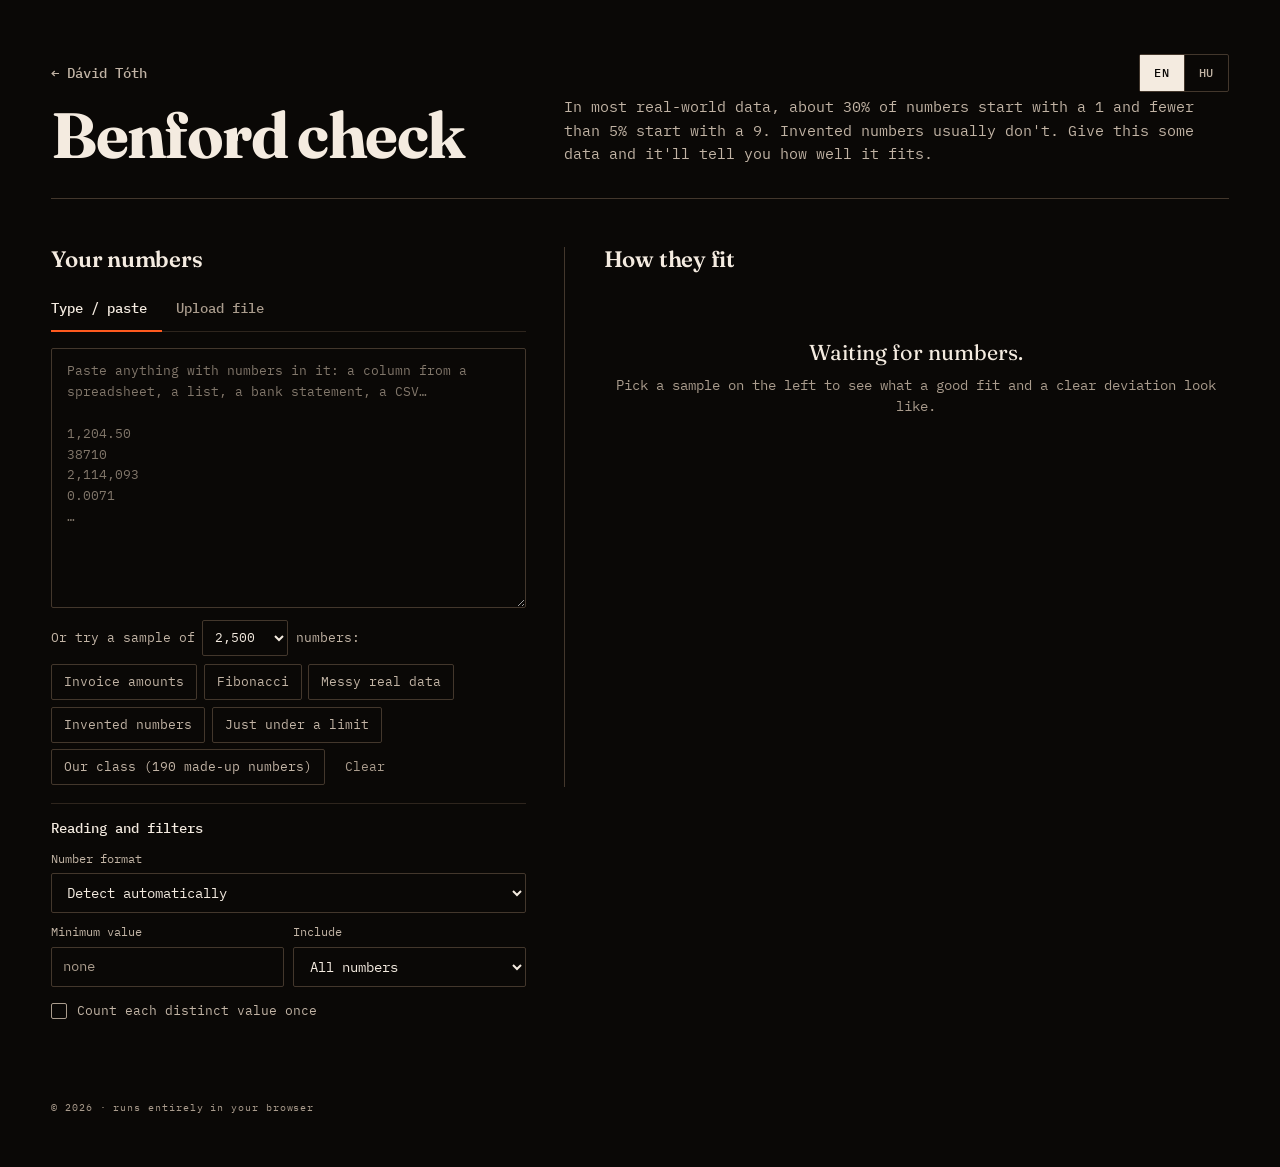
<file: benford/index.html>
<!DOCTYPE html>
<html lang="en">
<head>
<meta charset="UTF-8" />
<meta name="viewport" content="width=device-width, initial-scale=1, viewport-fit=cover" />

<title data-i18n="docTitle">Benford check · Dávid Tóth</title>
<meta name="description" content="Paste numbers or drop a file and see how closely their leading digits follow Benford's law. Shows a chart and conformity statistics. A deviation is a reason to look closer, not proof of fraud." />
<meta name="theme-color" content="#0a0806" />
<link rel="canonical" href="https://tothdavid.eu/benford/" />

<meta property="og:type" content="website" />
<meta property="og:title" content="Benford check" />
<meta property="og:description" content="Do your numbers follow Benford's law? Paste or upload data and find out." />
<meta property="og:url" content="https://tothdavid.eu/benford/" />

<link rel="preconnect" href="https://fonts.googleapis.com" />
<link rel="preconnect" href="https://fonts.gstatic.com" crossorigin />
<link rel="stylesheet" href="https://fonts.googleapis.com/css2?family=Fraunces:opsz,wght,SOFT,WONK@9..144,300..900,0..100,0..1&family=IBM+Plex+Mono:wght@400;500&display=swap" />
<link rel="stylesheet" href="/benford/benford.css" />
</head>

<body>

<header class="masthead">
  <div class="topbar">
    <a class="home" href="/" data-i18n="home">Dávid Tóth</a>
    <div class="lang" role="group" aria-label="Language / Nyelv">
      <button type="button" data-lang="en" aria-pressed="true">EN</button>
      <button type="button" data-lang="hu" aria-pressed="false">HU</button>
    </div>
  </div>
  <h1 class="title" data-i18n="title">Benford check</h1>
  <p class="lede" data-i18n-html="lede">
    In most real-world data, about 30% of numbers start with a&nbsp;1 and fewer than 5% start with a&nbsp;9.
    Invented numbers usually don't. Give this some data and it'll tell you how well it fits.
  </p>
</header>

<main class="layout">

  <!-- ============ input ============ -->
  <section class="panel input" aria-labelledby="input-h">
    <h2 id="input-h" class="panel-h" data-i18n="inputH">Your numbers</h2>

    <div class="tabs" role="tablist" data-i18n-attr="aria-label:inputMethod" aria-label="Input method">
      <button class="tab is-active" type="button" role="tab" id="tab-paste" aria-controls="pane-paste" aria-selected="true" data-i18n="tabPaste">Type / paste</button>
      <button class="tab" type="button" role="tab" id="tab-file" aria-controls="pane-file" aria-selected="false" tabindex="-1" data-i18n="tabFile">Upload file</button>
    </div>

    <div class="pane" id="pane-paste" role="tabpanel" aria-labelledby="tab-paste">
      <label class="sr" for="numbers" data-i18n="numbersLabel">Numbers</label>
      <textarea id="numbers" spellcheck="false" autocomplete="off" data-i18n-attr="placeholder:placeholder"
        placeholder="Paste anything with numbers in it: a column from a spreadsheet, a list, a bank statement, a CSV…&#10;&#10;1,204.50&#10;38710&#10;2,114,093&#10;0.0071&#10;…"></textarea>
      <div class="samples">
        <div class="samples-head">
          <span class="samples-label" data-i18n="sampleBefore">Or try a sample of</span>
          <select class="size" id="sample-size" data-i18n-attr="aria-label:sampleSize" aria-label="Sample size">
            <option value="300">300</option>
            <option value="1000">1,000</option>
            <option value="2500" selected>2,500</option>
            <option value="5000">5,000</option>
            <option value="20000">20,000</option>
          </select>
          <span class="samples-label" data-i18n="sampleAfter">numbers:</span>
        </div>
        <button class="chip" type="button" data-sample="invoices" data-i18n="sInvoices">Invoice amounts</button>
        <button class="chip" type="button" data-sample="fib" data-i18n="sFib">Fibonacci</button>
        <button class="chip" type="button" data-sample="messy" data-i18n="sMessy">Messy real data</button>
        <button class="chip" type="button" data-sample="invented" data-i18n="sInvented">Invented numbers</button>
        <button class="chip" type="button" data-sample="limit" data-i18n="sLimit">Just under a limit</button>
      <button class="chip" type="button" data-sample="class" data-i18n="sClass">Our class (190 made-up numbers)</button>
        <button class="chip ghost" type="button" data-sample="clear" data-i18n="sClear">Clear</button>
      </div>
    </div>

    <div class="pane" id="pane-file" role="tabpanel" aria-labelledby="tab-file" hidden>
      <label class="drop" id="drop">
        <input type="file" id="file" accept=".csv,.tsv,.txt,.json,.xlsx,.xls,.ods,text/*" />
        <span class="drop-big" data-i18n="dropBig">Drop a file here</span>
        <span class="drop-small" data-i18n="dropSmall">or click to choose · CSV, TSV, TXT, JSON, XLSX, ODS</span>
        <span class="drop-note" data-i18n="dropNote">Read in your browser. Nothing is uploaded anywhere.</span>
      </label>
      <p class="file-status" id="file-status" aria-live="polite"></p>
    </div>

    <fieldset class="columns" id="columns" hidden>
      <legend data-i18n="colsLegend">Columns to include</legend>
      <div class="col-list" id="col-list"></div>
      <p class="col-note" data-i18n="colsNote">IDs, dates, years and codes aren't Benford data, so they start switched off.</p>
    </fieldset>

    <fieldset class="opts">
      <legend data-i18n="optsLegend">Reading and filters</legend>
      <label class="field field-wide">
        <span data-i18n="fmtLabel">Number format</span>
        <select id="opt-format">
          <option value="auto" selected data-i18n="fmtAuto">Detect automatically</option>
          <option value="dot" data-i18n="fmtDot">1,234.56 (decimal point)</option>
          <option value="comma" data-i18n="fmtComma">1 234,56 or 1.234,56 (decimal comma)</option>
        </select>
      </label>
      <div class="opt-row">
        <label class="field">
          <span data-i18n="minLabel">Minimum value</span>
          <input type="number" id="opt-min" min="0" step="any" inputmode="decimal" placeholder="none" data-i18n-attr="placeholder:minNone" />
        </label>
        <label class="field">
          <span data-i18n="signLabel">Include</span>
          <select id="opt-sign">
            <option value="all" data-i18n="signAll">All numbers</option>
            <option value="pos" data-i18n="signPos">Positive only</option>
            <option value="neg" data-i18n="signNeg">Negative only</option>
          </select>
        </label>
      </div>
      <label class="check">
        <input type="checkbox" id="opt-unique" />
        <span data-i18n="uniqueLabel">Count each distinct value once</span>
      </label>
    </fieldset>

    <p class="parsed" id="parsed" aria-live="polite"></p>
  </section>

  <!-- ============ results ============ -->
  <section class="panel results" id="results" aria-labelledby="results-h" aria-live="polite">
    <h2 id="results-h" class="panel-h" data-i18n="resultsH">How they fit</h2>

    <div class="empty" id="empty">
      <p data-i18n="emptyMain">Waiting for numbers.</p>
      <p class="muted" data-i18n="emptySub">Pick a sample on the left to see what a good fit and a clear deviation look like.</p>
    </div>

    <div class="report" id="report" hidden>

      <p class="tests-h" id="tests-h" data-i18n="testsH">Four tests. Pick one to see its details.</p>
      <div class="tests" role="radiogroup" aria-labelledby="tests-h">
        <label class="test"><input type="radio" name="test" value="first" checked /><span class="test-box"><span class="test-name" data-i18n="t_first">First digit</span><span class="test-val" id="tv-first">–</span></span></label>
        <label class="test"><input type="radio" name="test" value="second" /><span class="test-box"><span class="test-name" data-i18n="t_second">Second digit</span><span class="test-val" id="tv-second">–</span></span></label>
        <label class="test"><input type="radio" name="test" value="firstTwo" /><span class="test-box"><span class="test-name" data-i18n="t_firstTwo">First two digits</span><span class="test-val" id="tv-firstTwo">–</span></span></label>
        <label class="test"><input type="radio" name="test" value="lastTwo" /><span class="test-box"><span class="test-name" data-i18n="t_lastTwo">Last two digits</span><span class="test-val" id="tv-lastTwo">–</span></span></label>
      </div>
      <p class="test-note" id="test-note"></p>

      <div class="verdict">
        <p class="verdict-label" id="verdict-label"></p>
        <p class="verdict-sub" id="verdict-sub"></p>
        <div class="scale" id="scale" aria-hidden="true">
          <div class="scale-track" id="scale-track">
            <span class="z z1"></span><span class="z z2"></span><span class="z z3"></span><span class="z z4"></span>
            <span class="scale-mark" id="scale-mark"></span>
          </div>
          <div class="scale-labels" id="scale-labels">
            <span data-i18n="zClose">close</span><span data-i18n="zAcceptable">acceptable</span><span data-i18n="zMarginal">marginal</span><span data-i18n="zNon">nonconforming</span>
          </div>
        </div>
        <p class="caveat" data-i18n="caveat">A deviation means the numbers may be worth a closer look. It doesn't prove fraud or manipulation, and a good fit doesn't prove the data is genuine.</p>
      </div>

      <ul class="warnings" id="warnings"></ul>

      <p class="detail-empty" id="detail-empty" hidden></p>
      <div id="detail">
      <figure class="chart-wrap">
        <figcaption class="legend">
          <span class="key key-obs" data-i18n="keyObs">Your data</span>
          <span class="key key-exp" id="key-exp">Benford's law</span>
          <span class="key key-band" data-i18n="keyBand">Normal range for this many numbers</span>
        </figcaption>
        <div class="chart" id="chart"></div>
        <div class="tip" id="tip" hidden></div>
      </figure>

      <dl class="stats" id="stats">
        <div class="stat">
          <dt data-i18n="stN">Numbers</dt>
          <dd id="s-n">–</dd>
        </div>
        <div class="stat">
          <dt data-i18n="stR">Correlation</dt>
          <dd id="s-r">–</dd>
          <p class="stat-note" id="s-r-note"></p>
        </div>
        <div class="stat">
          <dt data-i18n="stMad">Mean abs. deviation</dt>
          <dd id="s-mad">–</dd>
          <p class="stat-note" id="s-mad-note"></p>
        </div>
        <div class="stat">
          <dt data-i18n="stP">Chi-square p</dt>
          <dd id="s-p">–</dd>
          <p class="stat-note" id="s-p-note"></p>
        </div>
      </dl>

      <p class="table-note" id="table-note" hidden></p>
      <div class="table-wrap">
        <table class="digits">
          <caption class="sr" data-i18n="tableCaption">Digit counts for the selected test</caption>
          <thead>
            <tr><th scope="col" id="th-bin">Digit</th><th scope="col" data-i18n="thCount">Count</th><th scope="col" data-i18n="thYours">Yours</th><th scope="col" id="th-exp">Benford</th><th scope="col" data-i18n="thDiff">Diff (pts)</th><th scope="col">z</th></tr>
          </thead>
          <tbody id="digit-rows"></tbody>
        </table>
      </div>

      <div class="export">
        <button class="chip" type="button" id="dl-png" data-i18n="dlPng">Download chart (PNG)</button>
        <button class="chip" type="button" id="dl-csv" data-i18n="dlCsv">Download CSV</button>
        <button class="chip" type="button" id="copy-sum" data-i18n="copySum">Copy summary</button>
        <span class="export-status" id="export-status" aria-live="polite"></span>
      </div>
      </div>

      <details class="about">
        <summary data-i18n="aboutSummary">How this works</summary>
        <div data-i18n-html="aboutBody">
        <p>
          Every non-zero number's first significant digit is counted (0.0071 counts as a 7). Benford's law says digit
          <i>d</i> should lead with probability log<sub>10</sub>(1 + 1/<i>d</i>).
        </p>
        </div>
      </details>
    </div>
  </section>

</main>

<footer class="foot">
  <small data-i18n="foot">&copy; 2026 · runs entirely in your browser</small>
</footer>

<script src="/lang.js"></script>
<script src="/benford/i18n.js"></script>
<script src="/benford/benford.js"></script>
</body>
</html>
</file>
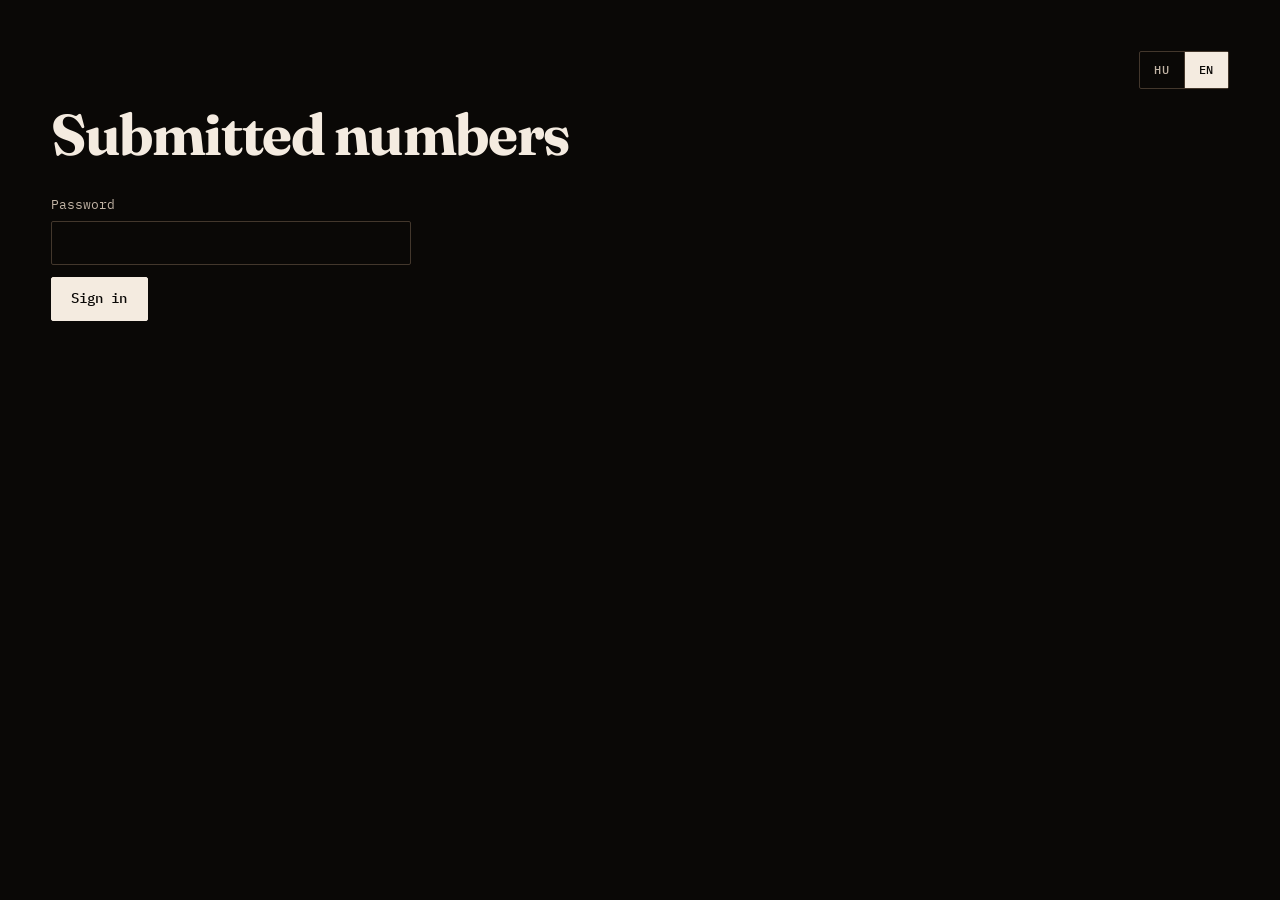
<file: szamok/admin/index.html>
<!DOCTYPE html>
<html lang="hu">
<head>
<meta charset="UTF-8" />
<meta name="viewport" content="width=device-width, initial-scale=1, viewport-fit=cover" />
<meta name="robots" content="noindex, nofollow" />

<title data-i18n="docTitle">Admin</title>
<meta name="theme-color" content="#0a0806" />

<link rel="preconnect" href="https://fonts.googleapis.com" />
<link rel="preconnect" href="https://fonts.gstatic.com" crossorigin />
<link rel="stylesheet" href="https://fonts.googleapis.com/css2?family=Fraunces:opsz,wght,SOFT,WONK@9..144,300..900,0..100,0..1&family=IBM+Plex+Mono:wght@400;500&display=swap" />
<link rel="stylesheet" href="/szamok/szamok.css" />
</head>

<body>

<main class="admin">
  <div class="topbar">
    <span></span>
    <div class="topbar-right bar-group">
      <button class="btn btn-quiet btn-small" type="button" id="logout" hidden data-i18n="logout">Kilépés</button>
      <div class="lang" role="group" aria-label="Nyelv / Language">
        <button type="button" data-lang="hu" aria-pressed="true">HU</button>
        <button type="button" data-lang="en" aria-pressed="false">EN</button>
      </div>
    </div>
  </div>

  <h1 class="title" data-i18n="title">Beküldött számok</h1>

  <!-- ============ login ============ -->
  <form class="login" id="login" novalidate>
    <label class="field">
      <span data-i18n="password">Jelszó</span>
      <input type="password" id="password" autocomplete="current-password" />
    </label>
    <div><button class="btn" type="submit" data-i18n="signIn">Belépés</button></div>
    <p class="msg is-error" id="login-msg" role="status" aria-live="polite"></p>
  </form>

  <!-- ============ not set up ============ -->
  <section class="setup" id="setup" hidden>
    <h2 data-i18n="setupH">Még nincs beállítva</h2>
    <div data-i18n-html="setupBody"></div>
  </section>

  <!-- ============ dashboard ============ -->
  <section id="dash" hidden>
    <div class="bar">
      <span class="status" id="status"></span>
      <button class="btn btn-quiet btn-small" type="button" id="toggle-open"></button>
    </div>

    <p class="share">
      <span data-i18n="shareLabel">A résztvevőknek ezt a címet add meg:</span>
      <code id="share-url"></code>
      <button class="btn btn-quiet btn-small" type="button" id="copy-link" data-i18n="copyLink">Link másolása</button>
    </p>

    <div class="overview">
      <div>
        <dl class="figures">
          <div class="figure"><dt data-i18n="figSubs">Beküldés</dt><dd id="f-subs">0</dd></div>
          <div class="figure"><dt data-i18n="figNums">Szám</dt><dd id="f-nums">0</dd></div>
        </dl>
        <div class="tools">
          <button class="btn btn-small" type="button" id="open-benford" data-i18n="openBenford">Megnyitás a Benford-ellenőrzőben</button>
          <button class="btn btn-quiet btn-small" type="button" id="copy-nums" data-i18n="copyNums">Számok másolása</button>
          <button class="btn btn-quiet btn-small" type="button" id="dl-csv" data-i18n="dlCsv">CSV letöltése</button>
        </div>
        <label class="check">
          <input type="checkbox" id="auto" checked />
          <span data-i18n="auto">Frissítés 10 másodpercenként</span>
        </label>
        <p class="tools-note" id="tools-note" role="status" aria-live="polite"></p>
      </div>

      <div class="mini">
        <p class="mini-h" data-i18n="miniH">Első számjegyek eddig, a Benford-törvény görbéjével</p>
        <div id="mini-chart"></div>
        <p class="mini-note" id="mini-note"></p>
      </div>
    </div>

    <h2 class="subs-h" data-i18n="subsH">Beküldések</h2>
    <div class="table-wrap">
      <table class="subs">
        <thead>
          <tr><th data-i18n="thWhen">Idő</th><th data-i18n="thName">Név</th><th data-i18n="thNums">Számok</th><th></th></tr>
        </thead>
        <tbody id="subs"></tbody>
      </table>
    </div>
    <p class="empty-note" id="subs-empty" hidden data-i18n="subsEmpty">Még nincs beküldés.</p>
  </section>
</main>

<script src="/lang.js"></script>
<script src="/szamok/admin/admin.js"></script>
</body>
</html>
</file>
<file: benford/benford.css>
/* ============================================================
   tothdavid.eu / benford
   Same ground as the home page: warm obsidian, one ember accent.
   ============================================================ */

:root {
  color-scheme: dark;
  --ink-900: #0a0806;
  --ink-800: #14100c;
  --ink-700: #1d1712;
  --line:    #2e251d;
  --line-2:  #43372c;

  --paper:   #f4ebe0;
  --paper-2: #c2b4a5;
  --paper-3: #aa9c8d;

  --accent:     #ff5a1f;
  --accent-lit: #ff8a53;
  --ok:   #b9c98a;
  --warn: #f0b35a;

  --r: 2px;
  --gutter: clamp(1rem, 4vw, 3.25rem);
  --ease: cubic-bezier(0.22, 0.61, 0.36, 1);
}

*, *::before, *::after { box-sizing: border-box; }

html { background: var(--ink-900); }

body {
  margin: 0;
  min-height: 100dvh;
  color: var(--paper);
  font-family: "IBM Plex Mono", ui-monospace, SFMono-Regular, Menlo, monospace;
  font-size: 14px;
  line-height: 1.55;
  -webkit-font-smoothing: antialiased;
  background: var(--ink-900);
  padding: var(--gutter);
  padding-bottom: calc(var(--gutter) + env(safe-area-inset-bottom));
}

::selection { background: var(--accent); color: #fff; }

a { color: inherit; }

/* components set their own display, which would otherwise beat [hidden] */
[hidden] { display: none !important; }

.sr {
  position: absolute;
  width: 1px; height: 1px;
  margin: -1px; padding: 0;
  overflow: hidden;
  clip-path: inset(50%);
  white-space: nowrap;
}

:focus-visible {
  outline: 2px solid var(--accent-lit);
  outline-offset: 2px;
}

/* ---------- masthead ---------- */

/* title left, lede right, on the same 5:7 split as the tool below */
.masthead {
  max-width: 1240px;
  margin: 0 auto clamp(1.75rem, 4vw, 3rem);
  display: grid;
  grid-template-columns: minmax(0, 5fr) minmax(0, 7fr);
  column-gap: clamp(1.25rem, 3vw, 2.5rem);
  align-items: end;
  padding-bottom: clamp(1.25rem, 3vw, 2rem);
  border-bottom: 1px solid var(--line-2);
}
.topbar {
  grid-column: 1 / -1;
  display: flex;
  align-items: center;
  justify-content: space-between;
  gap: 1rem;
}

/* EN / HU switch */
.lang { display: inline-flex; border: 1px solid var(--line-2); border-radius: var(--r); }
.lang button {
  min-width: 44px;
  min-height: 36px;
  padding: 0 0.6rem;
  border: 0;
  background: none;
  color: var(--paper-2);
  font: inherit;
  font-size: 0.75rem;
  font-weight: 500;
  letter-spacing: 0.04em;
  cursor: pointer;
  transition: color 0.2s var(--ease), background-color 0.2s var(--ease);
}
.lang button + button { border-left: 1px solid var(--line-2); }
.lang button:hover { color: var(--paper); }
.lang button.is-on { background: var(--paper); color: var(--ink-900); }

.home {
  display: inline-flex;
  align-items: center;
  min-height: 44px;
  font-size: 0.85rem;
  font-weight: 500;
  color: var(--paper-2);
  text-decoration: none;
}
.home::before { content: "←"; margin-right: 0.6em; transition: transform 0.24s var(--ease); }
.home:hover { color: var(--accent-lit); }
.home:hover::before { transform: translateX(-3px); }

.title {
  margin: 0.2rem 0 0;
  font-family: "Fraunces", Georgia, serif;
  font-weight: 700;
  font-size: clamp(2.2rem, 6vw, 4rem);
  line-height: 0.95;
  letter-spacing: -0.025em;
}

.lede {
  margin: 0;
  color: var(--paper-2);
  font-size: 0.95rem;
}

/* ---------- layout ---------- */

.layout {
  max-width: 1240px;
  margin: 0 auto;
  display: grid;
  grid-template-columns: minmax(0, 5fr) minmax(0, 7fr);
  column-gap: clamp(1.25rem, 3vw, 2.5rem);
  align-items: start;
}

/* no boxed cards: a single hairline divides input from result */
.panel { min-width: 0; }

.results {
  padding-left: clamp(1.25rem, 3vw, 2.5rem);
  border-left: 1px solid var(--line-2);
  min-height: 60vh;
}

.input { position: sticky; top: var(--gutter); }

.panel-h {
  margin: 0 0 1rem;
  font-family: "Fraunces", Georgia, serif;
  font-size: 1.4rem;
  font-weight: 600;
  line-height: 1.1;
  letter-spacing: -0.01em;
  color: var(--paper);
}

/* ---------- tabs ---------- */

.tabs {
  display: flex;
  border-bottom: 1px solid var(--line);
  margin-bottom: 1rem;
}

.tab {
  min-height: 44px;
  padding: 0 0.9rem;
  margin-bottom: -1px;
  border: 0;
  border-bottom: 2px solid transparent;
  background: none;
  color: var(--paper-3);
  font: inherit;
  font-weight: 500;
  cursor: pointer;
  transition: color 0.2s var(--ease), border-color 0.2s var(--ease);
}
.tab:first-child { padding-left: 0; }
.tab:hover { color: var(--paper); }
.tab.is-active { color: var(--paper); border-bottom-color: var(--accent); }

/* ---------- textarea ---------- */

textarea {
  display: block;
  width: 100%;
  min-height: 260px;
  resize: vertical;
  padding: 0.8rem 0.9rem;
  border: 1px solid var(--line-2);
  border-radius: var(--r);
  background: var(--ink-900);
  color: var(--paper);
  font: inherit;
  font-size: 13px;
  line-height: 1.6;
  font-variant-numeric: tabular-nums;
  transition: border-color 0.2s var(--ease);
}
textarea::placeholder { color: var(--paper-3); opacity: 0.75; }
textarea:hover { border-color: var(--paper-3); }
textarea:focus { outline: none; border-color: var(--accent-lit); }

.samples {
  display: flex;
  flex-wrap: wrap;
  align-items: center;
  gap: 0.4rem;
  margin-top: 0.75rem;
}
.samples-label { color: var(--paper-2); font-size: 0.8rem; }
.samples-head {
  flex-basis: 100%;
  display: flex;
  flex-wrap: wrap;
  align-items: center;
  gap: 0.45rem;
  margin-bottom: 0.15rem;
}

.size {
  min-height: 36px;
  padding: 0 0.5rem;
  border: 1px solid var(--line-2);
  border-radius: var(--r);
  background: var(--ink-900);
  color: var(--paper);
  font: inherit;
  font-size: 0.8rem;
  font-variant-numeric: tabular-nums;
  cursor: pointer;
  transition: border-color 0.2s var(--ease);
}
.size:hover { border-color: var(--paper-3); }
.size:focus { outline: none; border-color: var(--accent-lit); }

.chip {
  min-height: 36px;
  padding: 0 0.75rem;
  border: 1px solid var(--line-2);
  border-radius: var(--r);
  background: none;
  color: var(--paper-2);
  font: inherit;
  font-size: 0.8rem;
  cursor: pointer;
  transition: color 0.2s var(--ease), border-color 0.2s var(--ease), background-color 0.2s var(--ease);
}
.chip:hover { color: var(--paper); border-color: var(--paper-3); }
.chip:active { background: var(--ink-700); }
.chip.ghost { border-color: transparent; color: var(--paper-3); }
.chip.ghost:hover { color: var(--paper); }

/* ---------- dropzone ---------- */

.drop {
  position: relative;
  display: flex;
  flex-direction: column;
  align-items: center;
  justify-content: center;
  gap: 0.35rem;
  min-height: 260px;
  padding: 1.5rem;
  border: 1px dashed var(--line-2);
  border-radius: var(--r);
  background: var(--ink-900);
  text-align: center;
  cursor: pointer;
  transition: border-color 0.2s var(--ease), background-color 0.2s var(--ease);
}
.drop:hover, .drop.is-over { border-color: var(--accent-lit); }
.drop.is-over { background: color-mix(in srgb, var(--accent) 7%, var(--ink-900)); }
.drop:focus-within { outline: 2px solid var(--accent-lit); outline-offset: 2px; }

.drop input {
  position: absolute;
  inset: 0;
  opacity: 0;
  cursor: pointer;
}

.drop-big {
  font-family: "Fraunces", Georgia, serif;
  font-size: 1.5rem;
  font-weight: 600;
  letter-spacing: -0.01em;
}
.drop-small { color: var(--paper-2); font-size: 0.8rem; }
.drop-note { color: var(--paper-3); font-size: 0.72rem; margin-top: 0.6rem; }

.file-status { margin: 0.75rem 0 0; min-height: 1.5em; color: var(--paper-2); font-size: 0.8rem; word-break: break-word; }
.file-status.is-error { color: var(--accent-lit); }

/* ---------- columns ---------- */

.columns {
  margin: 1.1rem 0 0;
  padding: 0.9rem 0 0;
  border: 0;
  border-top: 1px solid var(--line);
}
.columns legend, .opts legend {
  float: left;
  width: 100%;
  margin-bottom: 0.6rem;
  padding: 0;
  font-size: 0.85rem;
  font-weight: 500;
  color: var(--paper);
}
.col-list { clear: both; display: flex; flex-wrap: wrap; gap: 0.4rem; }
.col-note { margin: 0.6rem 0 0; font-size: 0.72rem; color: var(--paper-3); }

.col {
  position: relative;
  display: inline-flex;
}
.col input { position: absolute; opacity: 0; pointer-events: none; }
.col span {
  display: inline-flex;
  align-items: center;
  gap: 0.45em;
  min-height: 36px;
  max-width: 240px;
  padding: 0 0.75rem;
  border: 1px solid var(--line-2);
  border-radius: var(--r);
  color: var(--paper-2);
  font-size: 0.8rem;
  cursor: pointer;
  overflow: hidden;
  text-overflow: ellipsis;
  white-space: nowrap;
  transition: color 0.2s var(--ease), border-color 0.2s var(--ease), background-color 0.2s var(--ease);
}
.col span i { font-style: normal; opacity: 0.6; font-size: 0.72rem; }
.col input:checked + span { color: var(--paper); border-color: var(--accent); background: color-mix(in srgb, var(--accent) 10%, transparent); }
.col input:focus-visible + span { outline: 2px solid var(--accent-lit); outline-offset: 2px; }
.col span:hover { border-color: var(--paper-3); }

/* ---------- options ---------- */

.opts {
  margin: 1.1rem 0 0;
  padding: 0.9rem 0 0;
  border: 0;
  border-top: 1px solid var(--line);
  min-width: 0;
}
.opts > :not(legend) { clear: both; }

.field-wide { margin-bottom: 0.6rem; }

.opt-row {
  display: grid;
  grid-template-columns: repeat(2, minmax(0, 1fr));
  gap: 0.6rem;
  margin-bottom: 0.4rem;
}

.field { display: grid; gap: 0.3rem; font-size: 0.78rem; color: var(--paper-2); }
.field input, .field select {
  width: 100%;
  min-height: 40px;
  padding: 0 0.7rem;
  border: 1px solid var(--line-2);
  border-radius: var(--r);
  background: var(--ink-900);
  color: var(--paper);
  font: inherit;
  font-size: 0.85rem;
  transition: border-color 0.2s var(--ease);
}
.field input::placeholder { color: var(--paper-3); }
.field input:hover, .field select:hover { border-color: var(--paper-3); }
.field input:focus, .field select:focus { outline: none; border-color: var(--accent-lit); }

.tests-h { margin: 0 0 0.6rem; font-size: 0.78rem; color: var(--paper-2); }

.tests {
  display: grid;
  grid-template-columns: repeat(4, minmax(0, 1fr));
  gap: 0.4rem;
}
.test { position: relative; display: block; min-width: 0; }
.test input { position: absolute; opacity: 0; pointer-events: none; }
.test-box {
  display: grid;
  gap: 0.2rem;
  height: 100%;
  padding: 0.65rem 0.75rem;
  border: 1px solid var(--line-2);
  border-radius: var(--r);
  cursor: pointer;
  transition: border-color 0.2s var(--ease), background-color 0.2s var(--ease);
}
.test-box:hover { border-color: var(--paper-3); }
.test input:checked + .test-box { border-color: var(--paper); background: var(--ink-700); }
.test input:focus-visible + .test-box { outline: 2px solid var(--accent-lit); outline-offset: 2px; }
.test-name { font-size: 0.75rem; color: var(--paper-2); }
.test input:checked + .test-box .test-name { color: var(--paper); }
.test-val {
  font-family: "Fraunces", Georgia, serif;
  font-size: 1.05rem;
  font-weight: 600;
  line-height: 1.1;
  color: var(--t-tone, var(--paper));
  font-variant-numeric: tabular-nums lining-nums;
}
.test-val small {
  display: block;
  font-family: "IBM Plex Mono", monospace;
  font-size: 0.7rem;
  font-weight: 400;
}

.test-note { margin: 0.7rem 0 0; color: var(--paper-2); font-size: 0.8rem; }
.detail-empty { margin: 1.6rem 0 0; color: var(--paper-2); }

.table-note { margin: 1.6rem 0 -0.8rem; font-size: 0.78rem; color: var(--paper-2); }

.export {
  display: flex;
  flex-wrap: wrap;
  align-items: center;
  gap: 0.4rem;
  margin-top: 1.4rem;
}
.export-status { font-size: 0.78rem; color: var(--ok); margin-left: 0.4rem; }

.check {
  display: inline-flex;
  align-items: center;
  gap: 0.6rem;
  min-height: 36px;
  color: var(--paper-2);
  font-size: 0.8rem;
  cursor: pointer;
}
.check input {
  appearance: none;
  width: 16px;
  height: 16px;
  margin: 0;
  border: 1px solid var(--paper-3);
  border-radius: var(--r);
  background: var(--ink-900);
  display: grid;
  place-content: center;
  cursor: pointer;
}
.check input::after {
  content: "";
  width: 8px;
  height: 8px;
  background: var(--accent);
  transform: scale(0);
  transition: transform 0.15s var(--ease);
}
.check input:checked { border-color: var(--accent); }
.check input:checked::after { transform: scale(1); }

.parsed { margin: 0.6rem 0 0; font-size: 0.8rem; color: var(--paper-3); min-height: 1.5em; }

/* ---------- results ---------- */

.empty { padding: 3rem 0 2.5rem; text-align: center; }
.empty p { margin: 0 0 0.35rem; font-family: "Fraunces", Georgia, serif; font-size: 1.35rem; }
.empty .muted { font-family: inherit; font-size: 0.85rem; color: var(--paper-3); }

.verdict { margin-top: 1.6rem; }

.verdict-label {
  margin: 0 0 0.5rem;
  font-family: "Fraunces", Georgia, serif;
  font-weight: 700;
  font-size: clamp(2rem, 4.6vw, 3.1rem);
  line-height: 1;
  letter-spacing: -0.025em;
  color: var(--tone, var(--paper));
  transition: color 0.3s var(--ease);
}
.is-plain .verdict-label { font-size: clamp(1.5rem, 3.2vw, 2.1rem); line-height: 1.1; }
.verdict-sub { margin: 0; color: var(--paper-2); font-size: 0.85rem; }

/* MAD on Nigrini's scale: zones sized by the test's own cut-offs */
.scale { margin-top: 1.2rem; }
.scale-track {
  position: relative;
  display: grid;
  height: 8px;
  gap: 2px;
}
.scale-track .z { border-radius: 1px; }
.scale-track .z1 { background: color-mix(in srgb, var(--ok) 70%, transparent); }
.scale-track .z2 { background: color-mix(in srgb, var(--ok) 35%, transparent); }
.scale-track .z3 { background: color-mix(in srgb, var(--warn) 45%, transparent); }
.scale-track .z4 { background: color-mix(in srgb, var(--accent) 45%, transparent); }
.scale-mark {
  position: absolute;
  top: -5px;
  width: 3px;
  height: 18px;
  margin-left: -1.5px;
  background: var(--paper);
  border-radius: 1px;
  transition: left 0.4s var(--ease);
}
.scale-labels {
  display: grid;
  gap: 2px;
  margin-top: 0.45rem;
  font-size: 0.7rem;
  color: var(--paper-2);
}
.scale-labels span { overflow: hidden; text-overflow: ellipsis; white-space: nowrap; }

.caveat {
  margin: 1.1rem 0 0;
  padding-top: 0.8rem;
  border-top: 1px solid var(--line);
  font-size: 0.78rem;
  color: var(--paper-2);
}

/* too few numbers: plain counts, nothing to compare against */
.is-plain .key-exp, .is-plain .key-band { display: none; }
.is-plain .digits th:nth-child(n + 4), .is-plain .digits td:nth-child(n + 4) { display: none; }

.warnings {
  list-style: none;
  margin: 1.1rem 0 0;
  padding: 0;
  display: grid;
  gap: 0.4rem;
}
.warnings:empty { display: none; }
.warnings li {
  padding: 0.55rem 0.8rem;
  border: 1px solid color-mix(in srgb, var(--warn) 30%, transparent);
  border-radius: var(--r);
  background: color-mix(in srgb, var(--warn) 6%, transparent);
  color: var(--paper-2);
  font-size: 0.8rem;
}
.warnings b { color: var(--paper); font-weight: 500; }

/* ---------- chart ---------- */

.chart-wrap { position: relative; margin: 1.6rem 0 0; }

.legend {
  display: flex;
  flex-wrap: wrap;
  gap: 0.3rem 1.2rem;
  margin-bottom: 0.6rem;
  font-size: 0.72rem;
  color: var(--paper-3);
}
.key { display: inline-flex; align-items: center; gap: 0.5em; }
.key::before { content: ""; display: inline-block; }
.key-obs::before { width: 10px; height: 10px; background: var(--paper-2); border-radius: 1px; }
.key-exp::before { width: 16px; height: 2px; background: var(--accent); }
.key-band::before { width: 12px; height: 10px; background: color-mix(in srgb, var(--accent) 22%, transparent); border: 1px solid color-mix(in srgb, var(--accent) 45%, transparent); }

.chart svg { display: block; width: 100%; height: auto; overflow: visible; }

.chart .grid line { stroke: var(--line); stroke-width: 1; }
.chart .grid text, .chart .axis text {
  fill: var(--paper-3);
  font-family: "IBM Plex Mono", monospace;
  font-size: 11px;
  font-variant-numeric: tabular-nums;
}
.chart .axis text { fill: var(--paper-2); font-size: 13px; font-weight: 500; }

.chart .bar { fill: var(--paper-2); transition: fill 0.2s var(--ease); }
.chart .bar.is-off { fill: var(--paper); }
.chart .band { fill: color-mix(in srgb, var(--accent) 16%, transparent); stroke: color-mix(in srgb, var(--accent) 40%, transparent); stroke-width: 1; }
.chart .band.is-fine { stroke: none; }
.chart .curve { fill: none; stroke: var(--accent); stroke-width: 2.25; stroke-linejoin: round; stroke-linecap: round; }
.chart .pt { fill: var(--ink-800); stroke: var(--accent); stroke-width: 2; }
.chart .flag { fill: var(--accent-lit); font-family: "IBM Plex Mono", monospace; font-size: 11px; font-weight: 500; }
.chart .hit { fill: transparent; cursor: default; }
.chart .col-g.is-hover .bar { fill: var(--paper); }
.chart .col-g.is-hover .hover-bg { fill: color-mix(in srgb, var(--paper) 5%, transparent); }
.chart .hover-bg { fill: transparent; }

.tip {
  position: absolute;
  z-index: 3;
  pointer-events: none;
  min-width: 170px;
  padding: 0.6rem 0.75rem;
  background: var(--ink-900);
  border: 1px solid var(--line-2);
  border-radius: var(--r);
  font-size: 0.75rem;
  line-height: 1.5;
  font-variant-numeric: tabular-nums;
}
.tip b { display: block; font-family: "Fraunces", Georgia, serif; font-size: 1rem; margin-bottom: 0.2rem; }
.tip .row { display: flex; justify-content: space-between; gap: 1rem; color: var(--paper-2); }
.tip .row span:last-child { color: var(--paper); }

/* ---------- stats ---------- */

.stats {
  display: grid;
  grid-template-columns: repeat(4, minmax(0, 1fr));
  margin: 1.6rem 0 0;
  border-top: 1px solid var(--line-2);
  border-bottom: 1px solid var(--line-2);
}
.stat { padding: 0.9rem 1rem; min-width: 0; }
.stat + .stat { border-left: 1px solid var(--line); }
.stat:first-child { padding-left: 0; }
.stat dt { font-size: 0.78rem; color: var(--paper-2); }
.stat dd {
  margin: 0.25rem 0 0;
  font-family: "Fraunces", Georgia, serif;
  font-size: 1.55rem;
  font-weight: 600;
  line-height: 1.1;
  font-variant-numeric: tabular-nums lining-nums;
}
.stat-note { margin: 0.2rem 0 0; font-size: 0.72rem; color: var(--paper-3); }
.stat-note.good { color: var(--ok); }
.stat-note.meh  { color: var(--warn); }
.stat-note.bad  { color: var(--accent-lit); }

/* ---------- table ---------- */

.table-wrap { margin-top: 1.6rem; overflow-x: auto; }

.digits {
  width: 100%;
  border-collapse: collapse;
  font-size: 0.8rem;
  font-variant-numeric: tabular-nums;
}
.digits th, .digits td { padding: 0.45rem 0.6rem; text-align: right; white-space: nowrap; }
.digits th:first-child, .digits td:first-child { text-align: left; padding-left: 0; }
.digits thead th {
  font-size: 0.78rem;
  font-weight: 500;
  color: var(--paper-2);
  border-bottom: 1px solid var(--line-2);
}
.digits tbody tr + tr td { border-top: 1px solid var(--line); }
.digits td:first-child { font-family: "Fraunces", Georgia, serif; font-size: 1.05rem; font-weight: 600; }
.digits .pos { color: var(--paper); }
.digits .neg { color: var(--paper-2); }
.digits .sig { color: var(--accent-lit); font-weight: 500; }

/* ---------- about ---------- */

.about {
  margin-top: 1.6rem;
  border-top: 1px solid var(--line);
  padding-top: 0.4rem;
  color: var(--paper-2);
  font-size: 0.8rem;
}
.about summary {
  display: flex;
  align-items: center;
  min-height: 44px;
  cursor: pointer;
  list-style: none;
  color: var(--paper);
  font-weight: 500;
}
.about summary::-webkit-details-marker { display: none; }
.about summary::after { content: "+"; margin-left: 0.6em; color: var(--accent-lit); }
.about[open] summary::after { content: "−"; }
.about p { margin: 0 0 0.8rem; }
.about b { color: var(--paper); font-weight: 500; }

/* ---------- footer ---------- */

.foot {
  max-width: 1240px;
  margin: 2.5rem auto 0;
  font-size: 0.72rem;
  letter-spacing: 0.08em;
  color: var(--paper-3);
}

/* ---------- responsive ---------- */

@media (max-width: 900px) {
  .layout, .masthead { grid-template-columns: minmax(0, 1fr); }
  .title { margin-bottom: 0.8rem; }
  .input { position: static; }
  .results {
    padding: 1.75rem 0 0;
    margin-top: 1.75rem;
    border-left: 0;
    border-top: 1px solid var(--line-2);
    min-height: 0;
  }
  textarea, .drop { min-height: 190px; }
}

@media (max-width: 560px) {
  .stats, .tests { grid-template-columns: repeat(2, minmax(0, 1fr)); }
  .stat:nth-child(3) { border-left: 0; padding-left: 0; }
  .stat:nth-child(n + 3) { border-top: 1px solid var(--line); }
  .digits th:nth-child(6), .digits td:nth-child(6) { display: none; }
}

@media (prefers-reduced-motion: reduce) {
  *, *::before, *::after { transition: none !important; }
}
</file>
<file: szamok/szamok.css>
/* ============================================================
   tothdavid.eu / szamok (collection page and its admin view)
   Same ground as the rest of the site: warm obsidian, one ember accent.
   ============================================================ */

:root {
  color-scheme: dark;
  --ink-900: #0a0806;
  --ink-800: #14100c;
  --ink-700: #1d1712;
  --line:    #2e251d;
  --line-2:  #43372c;

  --paper:   #f4ebe0;
  --paper-2: #c2b4a5;
  --paper-3: #aa9c8d;

  --accent:     #ff5a1f;
  --accent-lit: #ff8a53;
  --ok:   #b9c98a;
  --warn: #f0b35a;

  --r: 2px;
  --gutter: clamp(1rem, 4vw, 3.25rem);
  --ease: cubic-bezier(0.22, 0.61, 0.36, 1);
}

*, *::before, *::after { box-sizing: border-box; }

html { background: var(--ink-900); }

body {
  margin: 0;
  min-height: 100dvh;
  color: var(--paper);
  font-family: "IBM Plex Mono", ui-monospace, SFMono-Regular, Menlo, monospace;
  font-size: 14px;
  line-height: 1.55;
  -webkit-font-smoothing: antialiased;
  background: var(--ink-900);
  padding: var(--gutter);
  padding-bottom: calc(var(--gutter) + env(safe-area-inset-bottom));
}

::selection { background: var(--accent); color: #fff; }

.sr {
  position: absolute;
  width: 1px; height: 1px;
  margin: -1px; padding: 0;
  overflow: hidden;
  clip-path: inset(50%);
  white-space: nowrap;
}

:focus-visible { outline: 2px solid var(--accent-lit); outline-offset: 2px; }

button { font: inherit; }

/* components set their own display, which would otherwise beat [hidden] */
[hidden] { display: none !important; }

/* ---------- shared pieces ---------- */

.topbar {
  display: flex;
  align-items: center;
  justify-content: space-between;
  gap: 1rem;
}

.lang { display: inline-flex; border: 1px solid var(--line-2); border-radius: var(--r); }
.lang button {
  min-width: 44px;
  min-height: 36px;
  padding: 0 0.6rem;
  border: 0;
  background: none;
  color: var(--paper-2);
  font-size: 0.75rem;
  font-weight: 500;
  letter-spacing: 0.04em;
  cursor: pointer;
  transition: color 0.2s var(--ease), background-color 0.2s var(--ease);
}
.lang button + button { border-left: 1px solid var(--line-2); }
.lang button:hover { color: var(--paper); }
.lang button.is-on { background: var(--paper); color: var(--ink-900); }

.title {
  margin: 1.2rem 0 0.8rem;
  font-family: "Fraunces", Georgia, serif;
  font-weight: 700;
  font-size: clamp(2.2rem, 6vw, 3.6rem);
  line-height: 0.95;
  letter-spacing: -0.025em;
}

.lede { margin: 0; color: var(--paper-2); font-size: 0.95rem; }

.field { display: grid; gap: 0.35rem; font-size: 0.8rem; color: var(--paper-2); }
.field input, .field select, .input {
  width: 100%;
  min-height: 44px;
  padding: 0 0.75rem;
  border: 1px solid var(--line-2);
  border-radius: var(--r);
  background: var(--ink-900);
  color: var(--paper);
  font: inherit;
  font-size: 0.95rem;
  transition: border-color 0.2s var(--ease);
}
.field input:hover, .field select:hover, .input:hover { border-color: var(--paper-3); }
.field input:focus, .field select:focus, .input:focus { outline: none; border-color: var(--accent-lit); }

/* one button style for the whole page; .btn-quiet is the outlined variant */
.btn {
  display: inline-flex;
  align-items: center;
  justify-content: center;
  min-height: 44px;
  padding: 0 1.2rem;
  border: 1px solid var(--paper);
  border-radius: var(--r);
  background: var(--paper);
  color: var(--ink-900);
  font-weight: 500;
  cursor: pointer;
  transition: background-color 0.2s var(--ease), border-color 0.2s var(--ease), color 0.2s var(--ease);
}
.btn:hover { background: var(--accent-lit); border-color: var(--accent-lit); }
.btn:active { background: var(--accent); border-color: var(--accent); }
.btn:disabled { opacity: 0.6; cursor: progress; }
.btn-quiet { background: none; color: var(--paper-2); border-color: var(--line-2); }
.btn-quiet:hover { background: none; color: var(--paper); border-color: var(--paper-3); }
.btn-quiet:active { background: var(--ink-700); border-color: var(--paper-3); }
.btn-small { min-height: 36px; padding: 0 0.75rem; font-size: 0.8rem; }
.btn-danger:hover { color: var(--accent-lit); border-color: var(--accent-lit); }

.msg { margin: 0; min-height: 1.5em; font-size: 0.85rem; color: var(--ok); }
.msg.is-error { color: var(--accent-lit); }

/* ---------- participant page ---------- */

.sheet { max-width: 640px; }

.intro {
  margin-top: 1.4rem;
  padding: 1rem 1.2rem 1.1rem;
  border: 1px solid var(--line-2);
  border-left: 2px solid var(--accent);
  border-radius: var(--r);
  background: var(--ink-800);
}
.intro-h { margin: 0 0 0.6rem; font-size: 0.8rem; font-weight: 500; letter-spacing: 0.04em; text-transform: uppercase; color: var(--paper-2); }
.steps { margin: 0; padding: 0; list-style: none; counter-reset: step; }
.steps li {
  position: relative;
  padding-left: 2rem;
  counter-increment: step;
  color: var(--paper-2);
  font-size: 0.9rem;
}
.steps li + li { margin-top: 0.5rem; }
.steps li::before {
  content: counter(step);
  position: absolute;
  left: 0;
  top: 0.05rem;
  width: 1.35rem;
  height: 1.35rem;
  display: grid;
  place-content: center;
  border: 1px solid var(--line-2);
  border-radius: 50%;
  font-size: 0.7rem;
  color: var(--accent-lit);
}
.steps b { color: var(--paper); font-weight: 500; }

.nums { margin: 1.8rem 0 0; padding: 0; border: 0; }

.num-grid {
  display: grid;
  grid-template-columns: repeat(5, minmax(0, 1fr));
  gap: 0.5rem;
}

.num { position: relative; display: block; }
.num-i {
  position: absolute;
  top: 0.35rem;
  left: 0.5rem;
  font-size: 0.65rem;
  color: var(--paper-3);
  pointer-events: none;
}
.num input {
  width: 100%;
  min-height: 60px;
  padding: 1rem 0.5rem 0.35rem;
  border: 1px solid var(--line-2);
  border-radius: var(--r);
  background: var(--ink-900);
  color: var(--paper);
  font-family: "Fraunces", Georgia, serif;
  font-size: 1.35rem;
  font-weight: 600;
  text-align: center;
  font-variant-numeric: tabular-nums lining-nums;
  transition: border-color 0.2s var(--ease);
}
.num input:hover { border-color: var(--paper-3); }
.num input:focus { outline: none; border-color: var(--accent-lit); }
.num input.is-bad { border-color: var(--accent); background: color-mix(in srgb, var(--accent) 8%, var(--ink-900)); }

.name-field { margin-top: 1.4rem; max-width: 320px; }

.hp { position: absolute; left: -9999px; width: 1px; height: 1px; overflow: hidden; }

.actions {
  display: flex;
  flex-wrap: wrap;
  align-items: center;
  gap: 0.6rem 1rem;
  margin-top: 1.4rem;
}

.done { margin-top: 2rem; padding-top: 1.4rem; border-top: 1px solid var(--line-2); }
.done-big {
  margin: 0 0 0.3rem;
  font-family: "Fraunces", Georgia, serif;
  font-size: 2rem;
  font-weight: 700;
  color: var(--ok);
}
.done p { margin: 0; color: var(--paper-2); }

/* no double-tap zoom delay on the things people tap */
.num input, .field input, .btn, .lang button { touch-action: manipulation; }
/* keep a focused box clear of the top edge when the phone scrolls it into view */
.num input, .name-field input { scroll-margin: 5rem 0 6rem; }

@media (max-width: 520px) {
  .title { margin-top: 0.9rem; font-size: 2.4rem; }
  .lede { font-size: 0.9rem; }
  .intro { margin-top: 1.1rem; padding: 0.85rem 0.9rem 0.95rem; }
  .steps li { padding-left: 1.85rem; font-size: 0.86rem; }

  .nums { margin-top: 1.4rem; }
  .num-grid { grid-template-columns: repeat(2, minmax(0, 1fr)); }
  .num input { min-height: 54px; }

  /* 16px or more, or iOS zooms the page in on focus */
  .field input { font-size: 16px; }
  .name-field { max-width: none; }

  .actions { margin-top: 1.2rem; }
  .actions .btn { width: 100%; min-height: 50px; font-size: 1rem; }
  .msg:empty { min-height: 0; }
}

/* ---------- admin ---------- */

.admin { max-width: 1240px; margin: 0 auto; }

.login { max-width: 360px; margin-top: 2rem; display: grid; gap: 0.8rem; }

.bar {
  display: flex;
  flex-wrap: wrap;
  align-items: end;
  gap: 0.8rem 1.2rem;
  margin-top: 1.6rem;
  padding-bottom: 1.2rem;
  border-bottom: 1px solid var(--line-2);
}
.bar .field { min-width: 220px; }
.bar-group { display: flex; flex-wrap: wrap; align-items: end; gap: 0.5rem; }

.status {
  display: inline-flex;
  align-items: center;
  gap: 0.45rem;
  min-height: 36px;
  font-size: 0.8rem;
  color: var(--paper-2);
}
.status::before { content: ""; width: 8px; height: 8px; border-radius: 50%; background: var(--paper-3); }
.status.is-open { color: var(--ok); }
.status.is-open::before { background: var(--ok); }

.share {
  display: flex;
  flex-wrap: wrap;
  align-items: center;
  gap: 0.5rem 0.8rem;
  margin-top: 1rem;
  font-size: 0.85rem;
  color: var(--paper-2);
}
.share code { color: var(--paper); font-size: 0.95rem; }

.overview {
  display: grid;
  grid-template-columns: minmax(0, 5fr) minmax(0, 7fr);
  gap: clamp(1.25rem, 3vw, 2.5rem);
  margin-top: 1.6rem;
  align-items: start;
}

.figures {
  display: grid;
  grid-template-columns: repeat(2, minmax(0, 1fr));
  border-top: 1px solid var(--line-2);
  border-bottom: 1px solid var(--line-2);
}
.figure { padding: 0.9rem 1rem; }
.figure:first-child { padding-left: 0; }
.figure + .figure { border-left: 1px solid var(--line); }
.figure dt { font-size: 0.78rem; color: var(--paper-2); }
.figure dd {
  margin: 0.25rem 0 0;
  font-family: "Fraunces", Georgia, serif;
  font-size: 1.7rem;
  font-weight: 600;
  line-height: 1.1;
  font-variant-numeric: tabular-nums lining-nums;
}

.tools { display: flex; flex-wrap: wrap; gap: 0.4rem; margin-top: 1.1rem; }
.tools-note { margin: 0.6rem 0 0; min-height: 1.5em; font-size: 0.78rem; color: var(--ok); }

.check {
  display: inline-flex;
  align-items: center;
  gap: 0.6rem;
  min-height: 36px;
  margin-top: 0.8rem;
  color: var(--paper-2);
  font-size: 0.8rem;
  cursor: pointer;
}
.check input {
  appearance: none;
  width: 16px;
  height: 16px;
  margin: 0;
  border: 1px solid var(--paper-3);
  border-radius: var(--r);
  background: var(--ink-900);
  display: grid;
  place-content: center;
  cursor: pointer;
}
.check input::after {
  content: "";
  width: 8px;
  height: 8px;
  background: var(--accent);
  transform: scale(0);
  transition: transform 0.15s var(--ease);
}
.check input:checked { border-color: var(--accent); }
.check input:checked::after { transform: scale(1); }

.mini-h { margin: 0 0 0.6rem; font-size: 0.78rem; color: var(--paper-2); }
.mini svg { display: block; width: 100%; height: auto; }
.mini .bar-r { fill: var(--paper-2); }
.mini .pt { fill: var(--ink-900); stroke: var(--accent); stroke-width: 2; }
.mini .curve { fill: none; stroke: var(--accent); stroke-width: 2; }
.mini text { fill: var(--paper-2); font-family: "IBM Plex Mono", monospace; font-size: 12px; }
.mini .grid line { stroke: var(--line); }
.mini-note { margin: 0.5rem 0 0; font-size: 0.72rem; color: var(--paper-3); }

.subs-h {
  margin: 2rem 0 0.6rem;
  font-family: "Fraunces", Georgia, serif;
  font-size: 1.4rem;
  font-weight: 600;
}

.table-wrap { overflow-x: auto; }
.subs { width: 100%; border-collapse: collapse; font-size: 0.82rem; font-variant-numeric: tabular-nums; }
.subs th, .subs td { padding: 0.55rem 0.6rem; text-align: left; vertical-align: top; }
.subs th:first-child, .subs td:first-child { padding-left: 0; }
.subs thead th { font-size: 0.78rem; font-weight: 500; color: var(--paper-2); border-bottom: 1px solid var(--line-2); }
.subs tbody tr + tr td { border-top: 1px solid var(--line); }
.subs .when { white-space: nowrap; color: var(--paper-2); }
.subs .nums-cell { color: var(--paper); word-spacing: 0.35em; }
.subs .who { color: var(--paper); max-width: 180px; overflow-wrap: anywhere; }
.subs .who.is-empty { color: var(--paper-3); }
.subs .del { text-align: right; }

.empty-note { margin: 1rem 0 0; color: var(--paper-2); }

.setup {
  margin-top: 2rem;
  padding: 1.2rem 1.4rem;
  border: 1px solid color-mix(in srgb, var(--warn) 35%, transparent);
  border-radius: var(--r);
  color: var(--paper-2);
}
.setup h2 { margin: 0 0 0.6rem; font-family: "Fraunces", Georgia, serif; font-size: 1.3rem; color: var(--paper); }
.setup ol { margin: 0; padding-left: 1.2rem; }
.setup li + li { margin-top: 0.4rem; }
.setup code { color: var(--paper); }

@media (max-width: 900px) {
  .overview { grid-template-columns: minmax(0, 1fr); }
}

@media (max-width: 560px) {
  .figure { padding: 0.8rem 0.6rem; }
  .figure dd { font-size: 1.35rem; }
  .bar .field { min-width: 0; width: 100%; }
}

@media (prefers-reduced-motion: reduce) {
  *, *::before, *::after { transition: none !important; }
}
</file>
